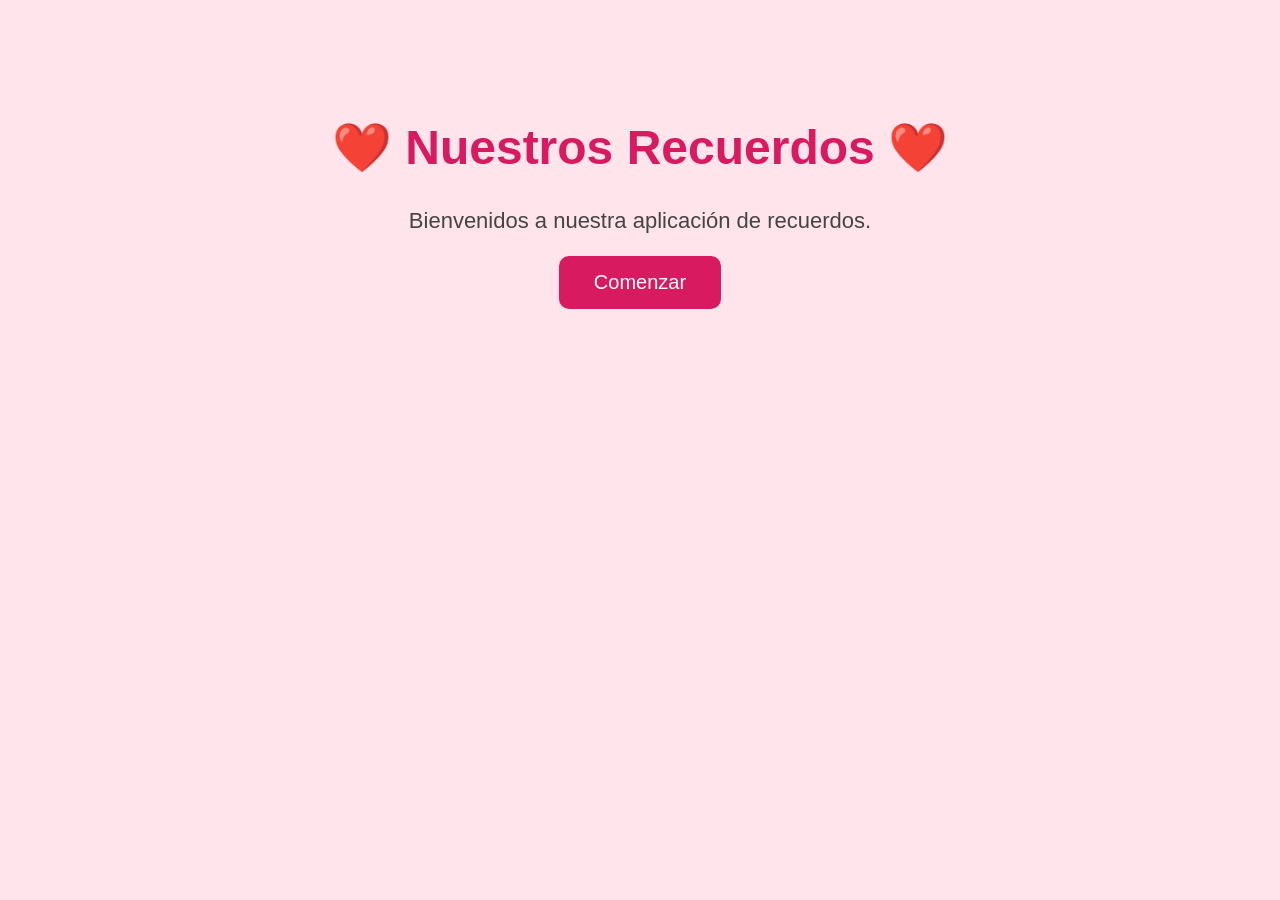
<file: templates/index.html>
<!DOCTYPE html>
<html lang="es">
<head>
    <meta charset="UTF-8">
    <meta name="viewport" content="width=device-width, initial-scale=1.0, maximum-scale=1.0, user-scalable=no">
    <title>Nuestros Recuerdos ❤️</title>
    <link rel="stylesheet" href="/static/styles.css">
    <link rel="manifest" href="/manifest.json">
    <meta name="theme-color" content="#d81b60">
</head>
<body>

    <div class="contenedor">
        <h1>❤️ Nuestros Recuerdos ❤️</h1>
        <p>Bienvenidos a nuestra aplicación de recuerdos.</p>
        <a href="/login" class="boton-inicio">Comenzar</a>
    </div>

</body>
</html>
</file>
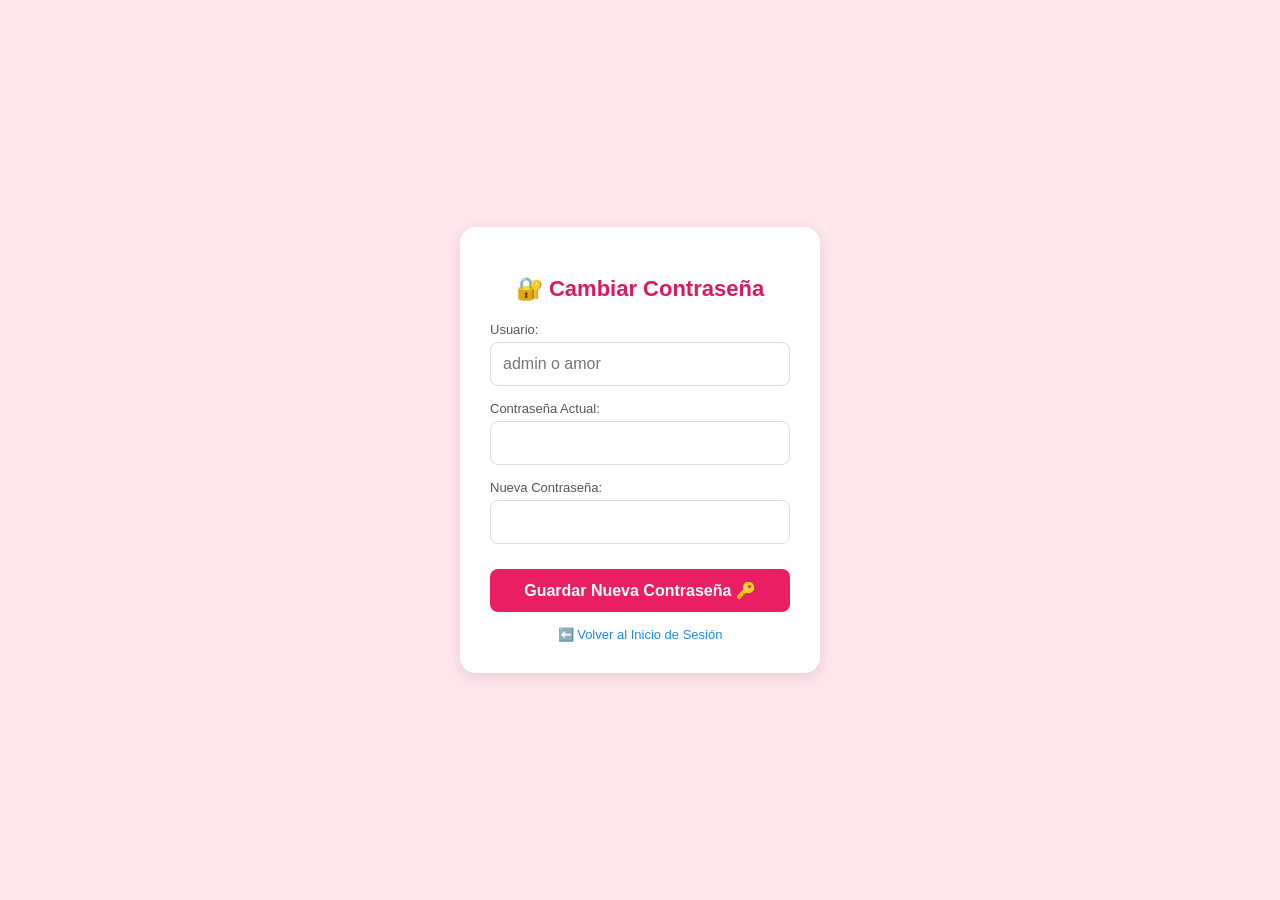
<file: templates/cambiar_password.html>
<!DOCTYPE html>
<html lang="es">
<head>
    <meta charset="UTF-8">
    <meta name="viewport" content="width=device-width, initial-scale=1.0, maximum-scale=1.0, user-scalable=no">
    <title>Cambiar Contraseña - SamRO</title>
    <link rel="stylesheet" href="/static/styles.css">
    <link rel="manifest" href="/manifest.json">
    <meta name="theme-color" content="#d81b60">
    <style>
        body {
            background-color: #ffe6ed;
            font-family: Arial, sans-serif;
            display: flex;
            justify-content: center;
            align-items: center;
            min-height: 100vh;
            margin: 0;
            overflow-x: hidden;
            box-sizing: border-box;
        }

        *, *:before, *:after {
            box-sizing: inherit;
        }

        .card-login {
            background: #ffffff;
            padding: 30px;
            border-radius: 16px;
            box-shadow: 0 4px 15px rgba(0, 0, 0, 0.1);
            width: 90%;
            max-width: 360px;
            text-align: center;
        }

        .card-login h2 {
            color: #d81b60;
            margin-bottom: 20px;
            font-size: 22px;
        }

        .form-group {
            margin-bottom: 15px;
            text-align: left;
        }

        .form-group label {
            display: block;
            font-size: 13px;
            color: #555;
            margin-bottom: 5px;
        }

        .form-group input {
            width: 100%;
            padding: 12px;
            border: 1px solid #ddd;
            border-radius: 8px;
            font-size: 16px; /* Evita zoom automático en iPhone/Android */
            box-sizing: border-box;
            outline: none;
        }

        .form-group input:focus {
            border-color: #d81b60;
        }

        .btn-enviar {
            width: 100%;
            background-color: #e91e63;
            color: white;
            border: none;
            padding: 12px;
            border-radius: 8px;
            font-weight: bold;
            cursor: pointer;
            margin-top: 10px;
            font-size: 16px;
        }

        .btn-enviar:hover {
            background-color: #c2185b;
        }

        .mensaje-error {
            color: #ef5350;
            font-size: 13px;
            margin-bottom: 15px;
        }

        .link-volver {
            display: inline-block;
            margin-top: 15px;
            color: #1e88e5;
            text-decoration: none;
            font-size: 13px;
        }
    </style>
</head>
<body>

    <div class="card-login">
        <h2>🔐 Cambiar Contraseña</h2>

        <script>
            const urlParams = new URLSearchParams(window.location.search);
            if (urlParams.has('error')) {
                document.write('<p class="mensaje-error">❌ Usuario o contraseña actual incorrectos.</p>');
            }
        </script>

        <form action="/cambiar-password" method="POST">
            <div class="form-group">
                <label>Usuario:</label>
                <input type="text" name="usuario" required placeholder="admin o amor">
            </div>

            <div class="form-group">
                <label>Contraseña Actual:</label>
                <input type="password" name="password_actual" required>
            </div>

            <div class="form-group">
                <label>Nueva Contraseña:</label>
                <input type="password" name="nueva_password" required>
            </div>

            <button type="submit" class="btn-enviar">Guardar Nueva Contraseña 🔑</button>
        </form>

        <a href="/login" class="link-volver">⬅️ Volver al Inicio de Sesión</a>
    </div>

</body>
</html>
</file>
<file: static/styles.css>
/* Bloquear desplazamiento lateral y asegurar formato móvil */
html, body {
    max-width: 100vw;
    overflow-x: hidden;
    margin: 0;
    padding: 0;
}

body {
    margin: 0;
    background: #ffe4ec;
    font-family: Arial, Helvetica, sans-serif;
    box-sizing: border-box;
}

*, *:before, *:after {
    box-sizing: inherit;
}

.contenedor {
    text-align: center;
    margin-top: 120px;
    padding: 0 15px;
}

h1 {
    color: #d81b60;
    font-size: 48px;
}

p {
    font-size: 22px;
    color: #444;
}

/* Estilos para el enlace con aspecto de botón */
.boton-inicio, button {
    display: inline-block;
    background: #d81b60;
    color: white;
    text-decoration: none;
    padding: 15px 35px;
    font-size: 20px;
    border-radius: 10px;
    cursor: pointer;
    border: none;
    transition: background 0.3s ease;
}

.boton-inicio:hover, button:hover {
    background: #ad1457;
}

/* Formulario Login */
.formulario-login {
    display: flex;
    flex-direction: column;
    align-items: center;
    gap: 15px;
    margin-top: 20px;
    width: 100%;
}

.formulario-login input {
    padding: 12px 20px;
    font-size: 16px;
    border: 2px solid #f48fb1;
    border-radius: 8px;
    outline: none;
    width: 100%;
    max-width: 250px;
}

.formulario-login input:focus {
    border-color: #d81b60;
}

/* Estilos del Muro de Recuerdos */
.encabezado-muro {
    display: flex;
    justify-content: space-between;
    align-items: center;
    padding: 20px 40px;
    background-color: #ffffff;
    box-shadow: 0 2px 8px rgba(0,0,0,0.1);
    width: 100%;
}

.encabezado-muro h1 {
    font-size: 28px;
    margin: 0;
}

.btn-salir {
    color: #d81b60;
    text-decoration: none;
    font-weight: bold;
}

.contenedor-muro {
    max-width: 700px;
    margin: 40px auto;
    padding: 0 20px;
    width: 100%;
}

.seccion-crear {
    background: white;
    padding: 25px;
    border-radius: 12px;
    box-shadow: 0 4px 12px rgba(0,0,0,0.05);
}

.form-recuerdo {
    display: flex;
    flex-direction: column;
    gap: 12px;
}

.form-recuerdo input, .form-recuerdo textarea {
    padding: 12px;
    border: 1.5px solid #f48fb1;
    border-radius: 8px;
    font-family: inherit;
    font-size: 15px;
    outline: none;
    width: 100%;
}

.form-recuerdo input:focus, .form-recuerdo textarea:focus {
    border-color: #d81b60;
}

.divisor {
    margin: 40px 0;
    border: 0;
    height: 1px;
    background: #f48fb1;
}

/* Tarjetas de Recuerdos */
.tarjeta-recuerdo {
    background: white;
    padding: 20px;
    border-radius: 12px;
    margin-bottom: 20px;
    box-shadow: 0 4px 10px rgba(0,0,0,0.05);
    width: 100%;
    overflow: hidden;
}

.header-tarjeta {
    display: flex;
    justify-content: space-between;
    align-items: center;
    flex-wrap: wrap;
    gap: 5px;
}

.header-tarjeta h3 {
    margin: 0;
    color: #d81b60;
}

.fecha-badge {
    font-size: 13px;
    color: #777;
}

.lugar-badge {
    font-size: 14px;
    color: #888;
    margin: 5px 0 15px 0;
}

.nota-texto {
    color: #333;
    line-height: 1.5;
    word-break: break-word;
}

/* Estilos para las fotos subidas y contenido multimedia */
.contenedor-foto {
    margin-top: 15px;
    border-radius: 8px;
    overflow: hidden;
    max-height: 400px;
    width: 100%;
}

.contenedor-foto img, img, video {
    width: 100%;
    height: auto;
    max-width: 100%;
    object-fit: cover;
    display: block;
}
</file>
